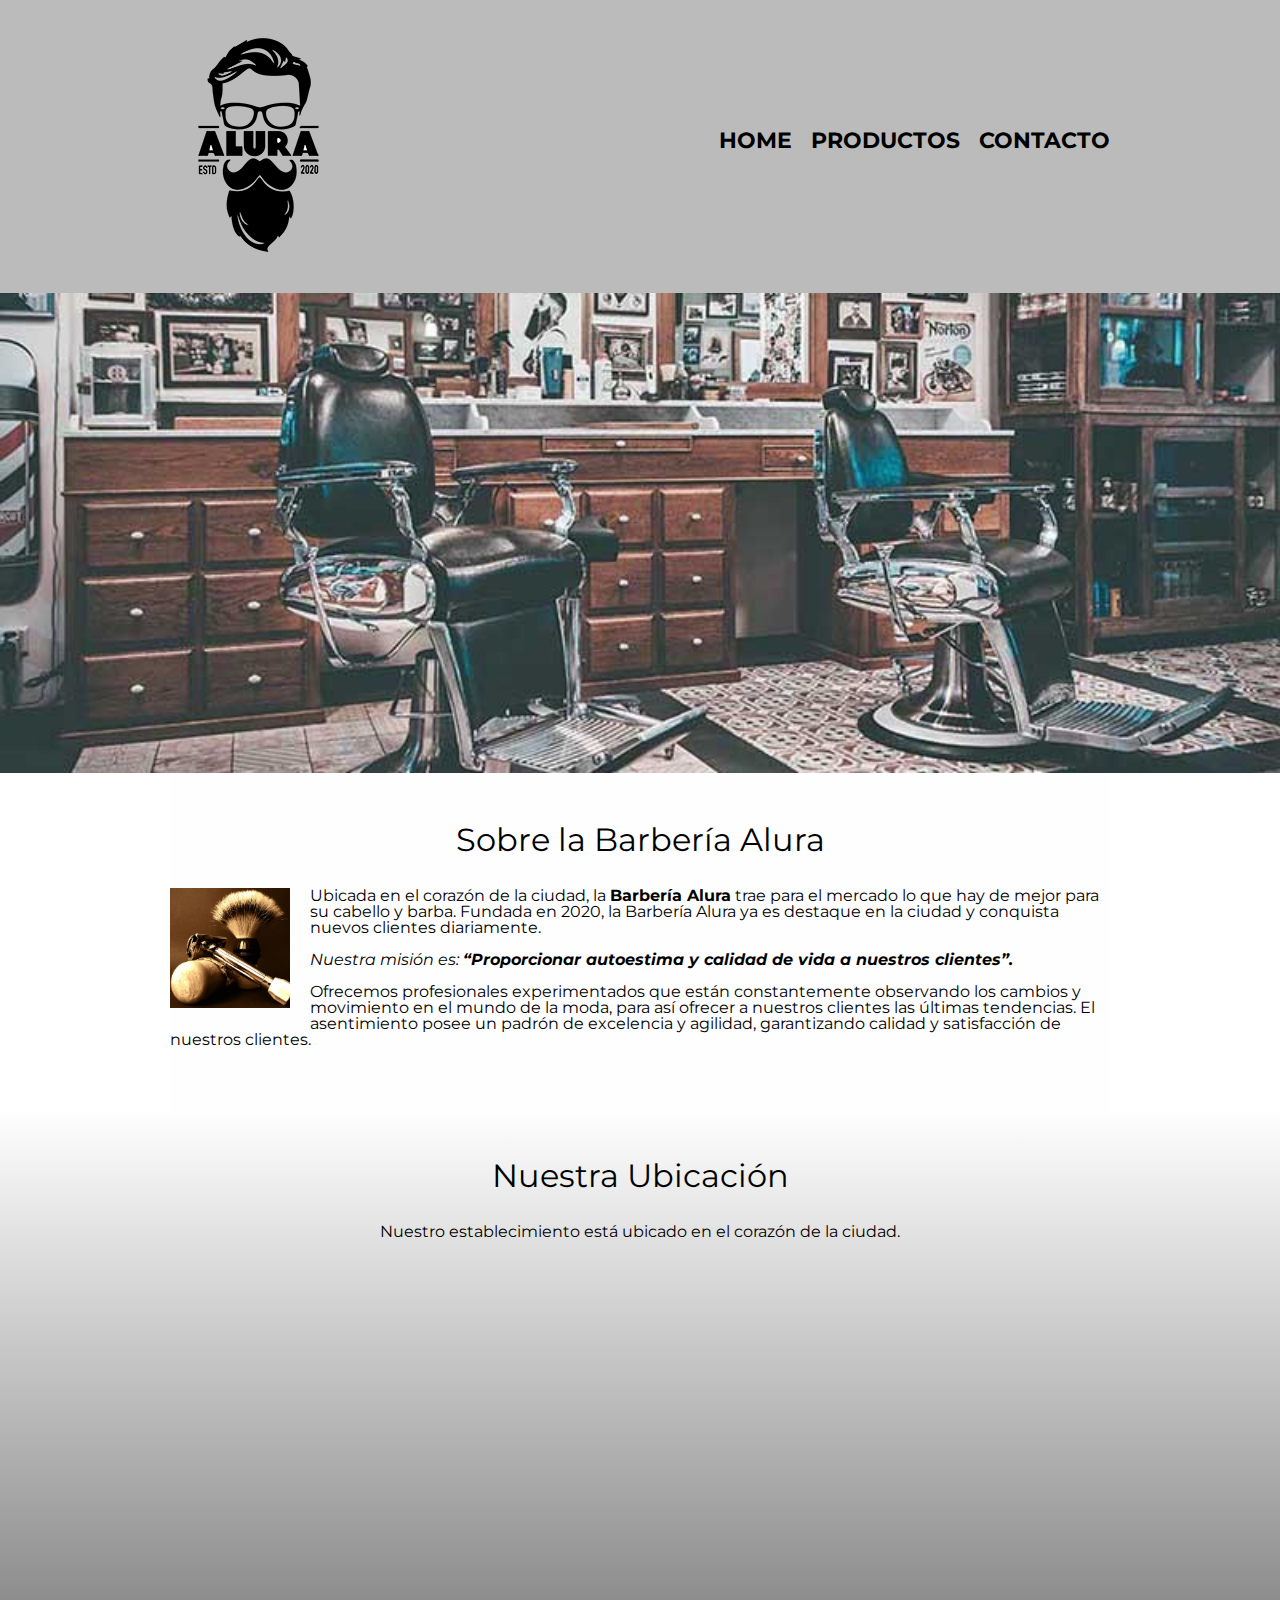
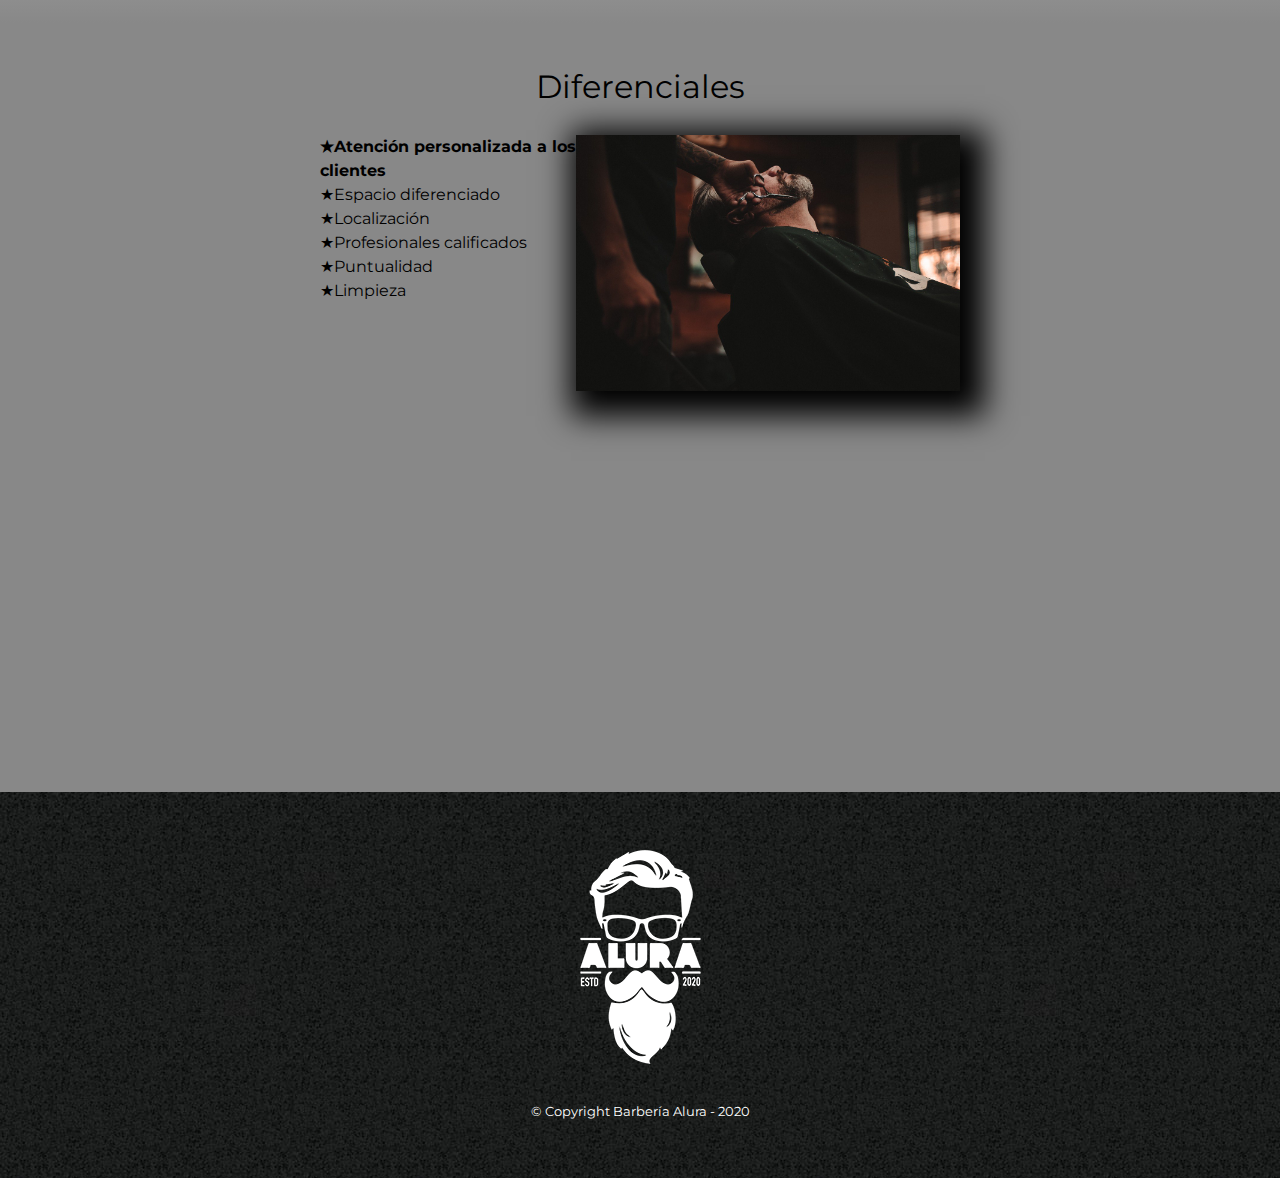
<file: index.html>
<!DOCTYPE html>

<html lang="es">
    <head>   
        <meta charset="UTF-8">
        <meta name="viewport" content="width=device-width"> <!--Diseño responsivo, tamaño V-->
        <title>Barbería Alura</title>
        <link rel="stylesheet" href="reset.css">
        <link rel="stylesheet" href="style.css">
        <link rel="preconnect" href="https://fonts.googleapis.com">
        <link rel="preconnect" href="https://fonts.gstatic.com" crossorigin>
        <link href="https://fonts.googleapis.com/css2?family=Montserrat:ital,wght@0,100..900;1,100..900&display=swap" rel="stylesheet">
    </head>

    <body>
        <header>
            <div class="banner">
                <div class="caja">
                    <h1><img src="imagenes/logo.png"></h1>
                        <nav>
                            <ul>
                                <li><a href="index.html">Home</a></li>
                                <li><a href="productos.html">Productos</a></li>
                                <li><a href="contacto.html">Contacto</a></li>
                            </ul>
                        </nav>
                </div>
            </div>
        </header>

        <img class="banner" src="banner/banner.jpg" alt="Banner Barbería Alura">
       
        <main>
            <section class="principal">
                
                <h2 class="titulo-principal">Sobre la Barbería Alura</h2>

                <img class="utensilios" src="imagenes/utensilios.jpg" alt="Utensilios de un barbero">
    
                <p>Ubicada en el corazón de la ciudad, la <strong>Barbería Alura</strong>  trae para el mercado lo que hay de mejor para su cabello y barba. Fundada en 2020, la Barbería Alura ya es destaque en la ciudad y conquista nuevos clientes diariamente.
                </p>
    
                <p id="mision"><em>Nuestra misión es: <strong>“Proporcionar autoestima y calidad de vida a nuestros clientes”.</strong></em></p>
    
                <p> Ofrecemos profesionales experimentados que están constantemente observando los cambios y movimiento en el mundo de la moda, para así ofrecer a nuestros clientes las últimas tendencias. El asentimiento posee un padrón de excelencia y agilidad, garantizando calidad y satisfacción de nuestros clientes.</p>
    
    
            </section>
            
            <section class="mapa">
                <h3 class="titulo-principal">Nuestra Ubicación</h3>
                <p>Nuestro establecimiento está ubicado en el corazón de la ciudad.</p>

                <div class="mapa-contenido">
                    <iframe src="https://www.google.com/maps/embed?pb=!1m18!1m12!1m3!1d3656.449840047712!2d-46.63683801114501!3d-23.5881948!2m3!1f0!2f0!3f0!3m2!1i1024!2i768!4f13.1!3m3!1m2!1s0x94ce5a2b2ed7f3a1%3A0xab35da2f5ca62674!2sCaelum%20-%20Education%20and%20Innovation!5e0!3m2!1ses-419!2scl!4v1707701194559!5m2!1ses-419!2scl" width="100%" height="300" style="border:0;" allowfullscreen="" loading="lazy" referrerpolicy="no-referrer-when-downgrade"></iframe>
                </div>

               

            </section>


            <section class="diferenciales">

                <h3 class="titulo-principal">Diferenciales</h3>
                
                <div class="contenido-diferenciales">
                    <ul class="lista-diferenciales">
                        <li class="items">Atención personalizada a los clientes</li>
                        <li class="items">Espacio diferenciado</li>
                        <li class="items">Localización</li>
                        <li class="items">Profesionales calificados</li>
                        <li class="items">Puntualidad</li>
                        <li class="items">Limpieza</li>
                    </ul><img src="diferenciales/diferenciales.jpg" class="imagen-diferenciales">
                </div>
                <div class="video">
                    <iframe width="100%" height="315" src="https://www.youtube.com/embed/wcVVXUV0YUY?si=lAnq4sjtQQmDBDkp" title="YouTube video player" frameborder="0" allow="accelerometer; autoplay; clipboard-write; encrypted-media; gyroscope; picture-in-picture; web-share" allowfullscreen></iframe>
                </div>
            </section>

            
            
            

        </main>

        <footer>
            <img src="imagenes/logo-blanco.png">
            <p class="copyright"> &copy Copyright Barbería Alura - 2020</p>
        </footer>

        
    </body>

</html>
</file>
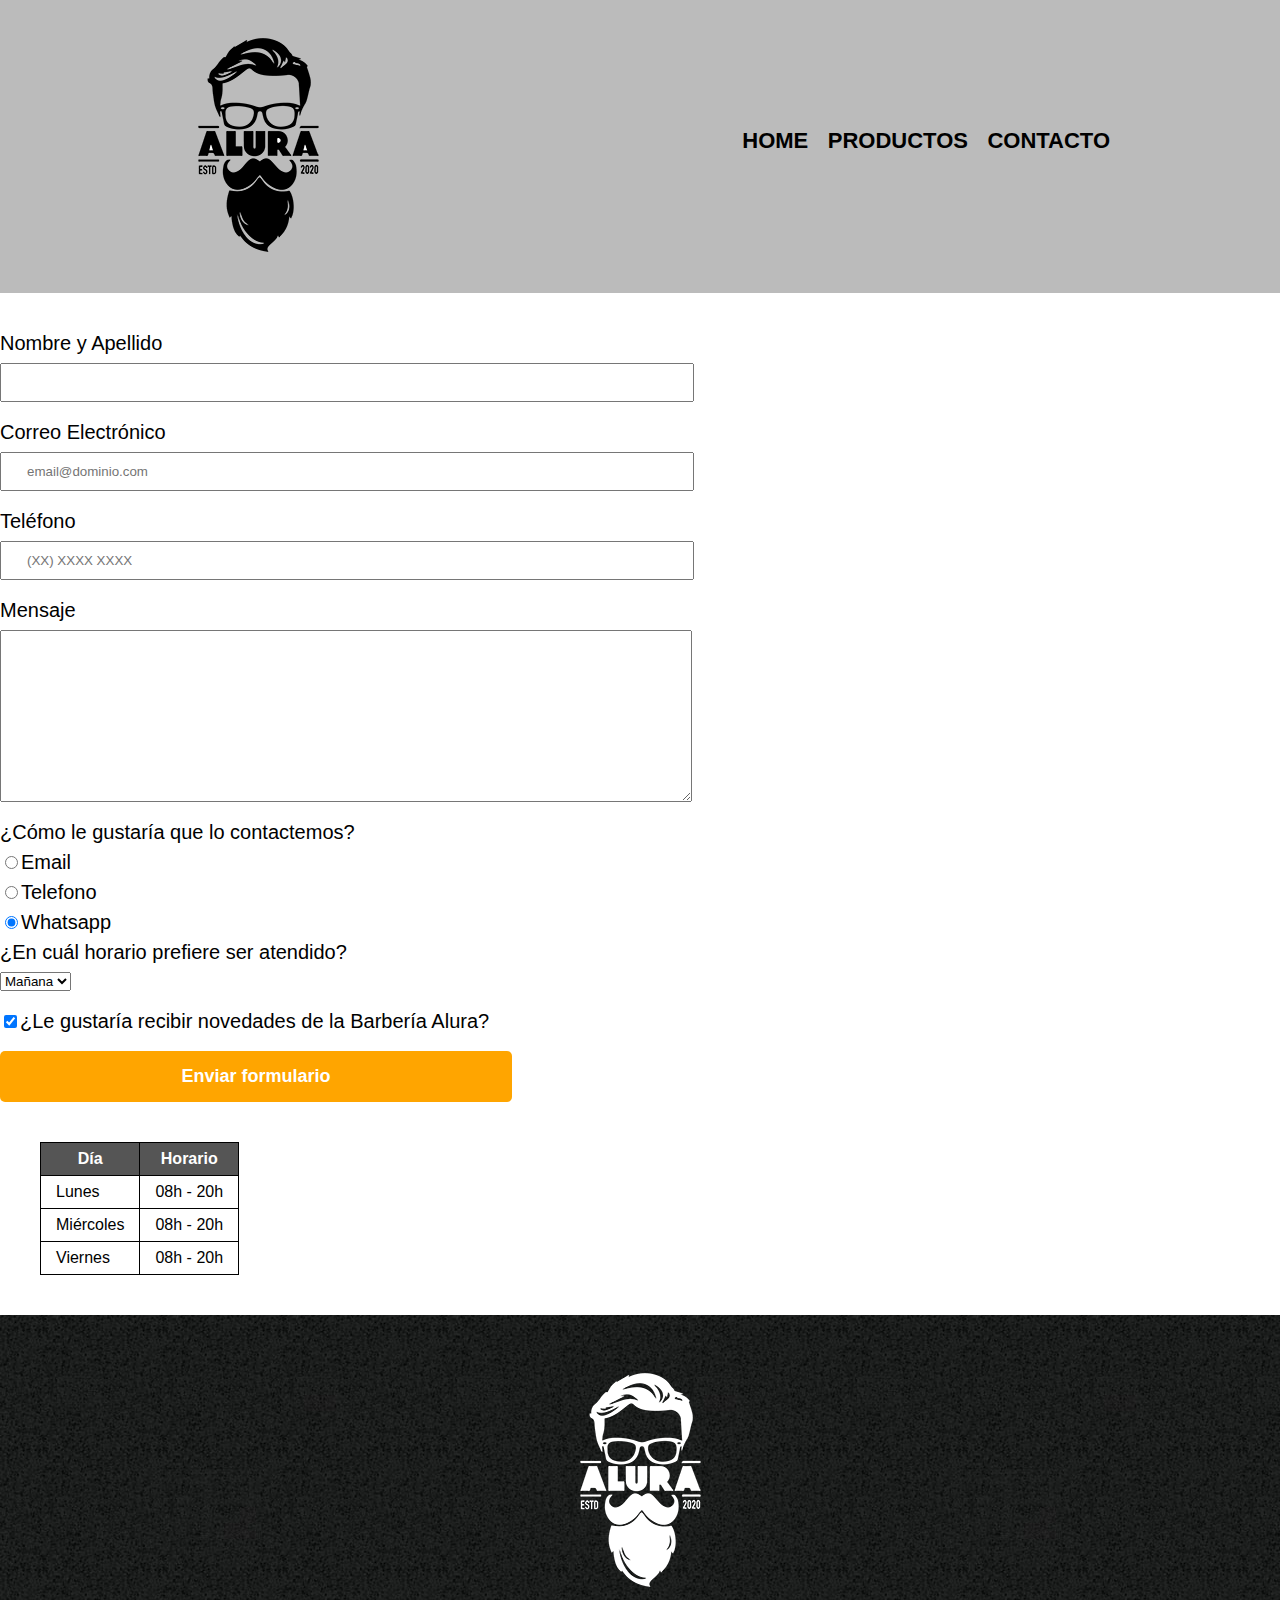
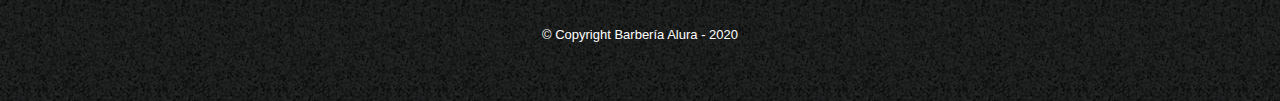
<file: contacto.html>
<!DOCTYPE html>

<html lang="es">
    <head>
        <meta charset="UTF-8">
        <title>Contacto - Barbería Alura</title>
        <link rel="stylesheet" href="reset.css">
        <link rel="stylesheet" href="style.css">
    </head>

    <body>
        <header>
            <div class="caja">
                <h1><img src="imagenes/logo.png" alt="Logo de la Barbería Alura"></h1>
                <nav>
                    <ul>
                        <li><a href="index.html">Home</a></li>
                        <li><a href="productos.html">Productos</a></li>
                        <li><a href="contacto.html">Contacto</a></li>
                    </ul>
                </nav>
            </div>
        </header>

        <main>
            <form>
                <label for="nombreapellido">Nombre y Apellido</label>
                <input type="text" name="" id="nombreapellido" class="input-padron" required>
                
                <label for="correoelectronico">Correo Electrónico</label>
                <input type="email" id="correoelectronico" class="input-padron" required placeholder="email@dominio.com">

                <label for="telefono">Teléfono</label>
                <input type="tel" id="telefono" class="input-padron" required placeholder="(XX) XXXX XXXX">
                
                <label for="mensaje">Mensaje</label>
                <textarea cols="70" rows="10" id="mensaje" class="input-padron" required></textarea>

                <fieldset>
                    <legend>¿Cómo le gustaría que lo contactemos?</legend>

                    <label for="radio-email"><input type="radio" name="contacto" 
                        value="email" id="radio-email">Email</label>
                    

                    <label for="radio-telefono"><input type="radio" name="contacto" 
                        value="telefono" id="radio-telefono">Telefono</label>
                    

                    <label for="radio-whatsapp"><input type="radio" name="contacto"
                         value="whatsapp" id="radio-whatsapp" checked>Whatsapp</label>
                    
                </fieldset>

                <fieldset>
                    <legend>¿En cuál horario prefiere ser atendido?</legend>
                    <select>
                        <option value="">Mañana</option>
                        <option value="">Tarde</option>
                        <option value="">Noche</option>
                    </select>
                </fieldset>

                <label class="checkbox"><input type="checkbox" checked>¿Le gustaría recibir novedades de la Barbería Alura?</label>
                <input type="submit" value="Enviar formulario" class="enviar">
            </form>

            <table>
                <thead>
                    <tr>
                        <th>Día</th>
                        <th>Horario</th>
                    </tr>
                </thead>
                <tbody>
                    <tr>
                        <td>Lunes</td>
                        <td>08h - 20h</td>
                    </tr>
                    <tr>
                        <td>Miércoles</td>
                        <td>08h - 20h</td>
                    </tr>
                    <tr>
                        <td>Viernes</td>
                        <td>08h - 20h</td>
                    </tr>
                </tbody>    
            </table>

        </main>


        <footer>
            <img src="imagenes/logo-blanco.png" alt="Logo de la Barbería Alura">
            <p class="copyright"> &copy Copyright Barbería Alura - 2020</p>
        </footer>

    </body>

</html>
</file>
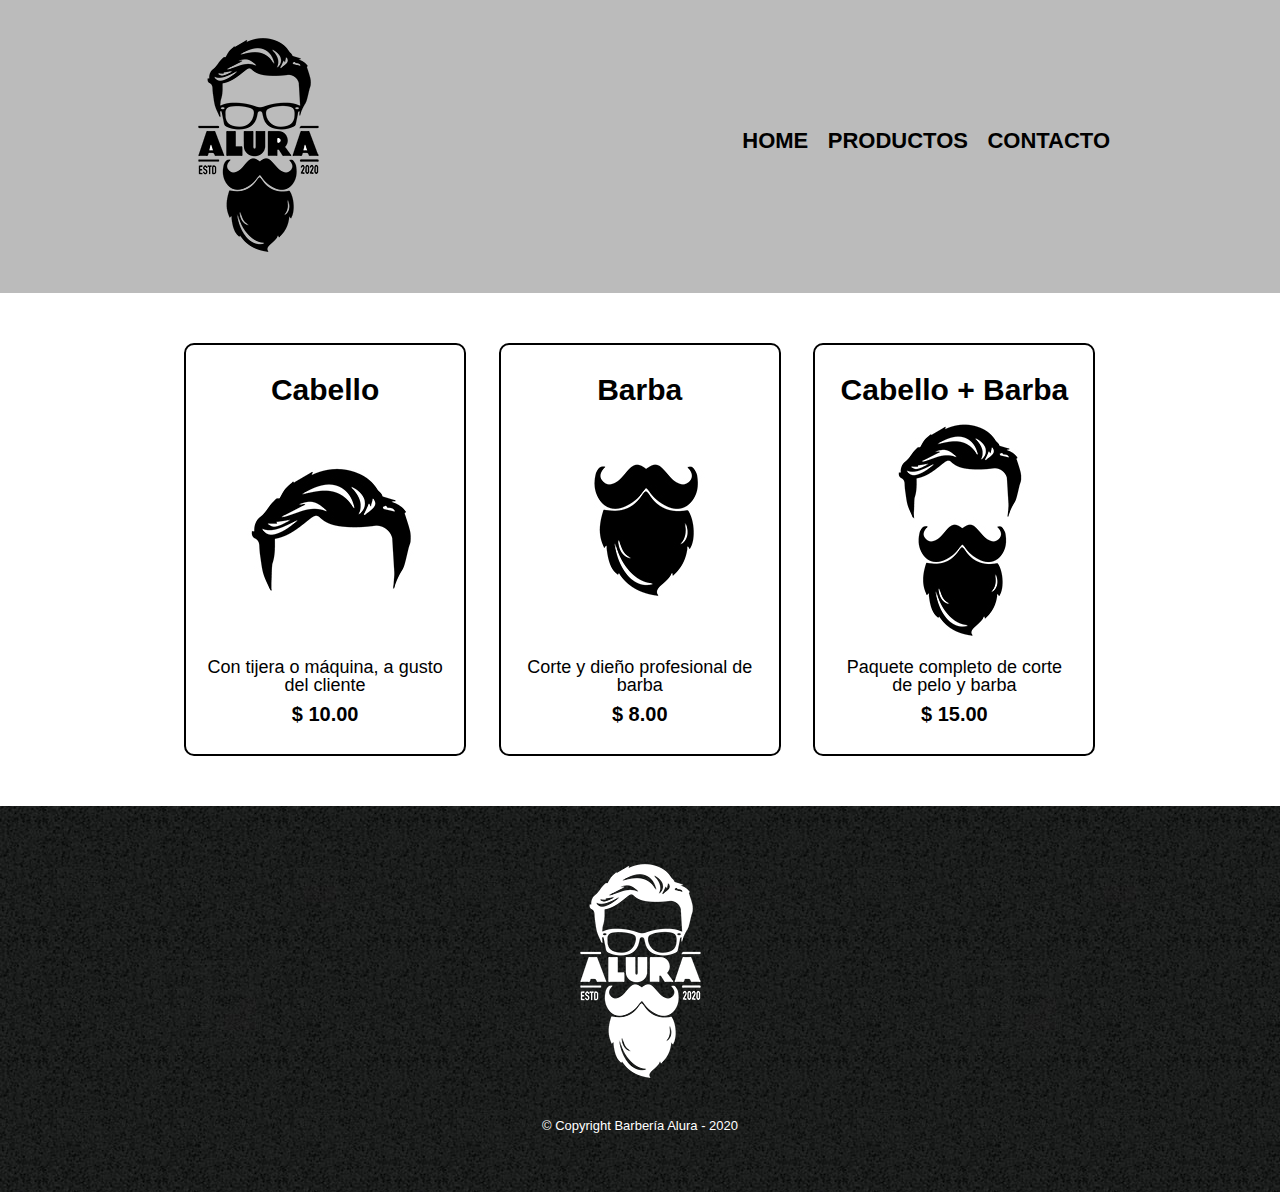
<file: productos.html>
<!DOCTYPE html>

<html lang="es">
    <head>
        <meta charset="UTF-8">
        <title>Productos - Barbería Alura</title>
        <link rel="stylesheet" href="reset.css">
        <link rel="stylesheet" href="style.css">
    </head>

    <body>
        <header>
            <div class="caja">
                <h1><img src="imagenes/logo.png"></h1>
                <nav>
                    <ul>
                        <li><a href="index.html">Home</a></li>
                        <li><a href="productos.html">Productos</a></li>
                        <li><a href="contacto.html">Contacto</a></li>
                    </ul>
                </nav>
            </div>
        </header>

        <main>
            <ul class="productos">
                <li>
                    <h2>Cabello</h2>
                    <img src="imagenes/cabello.jpg">
                    <p class="producto-descripcion">Con tijera o máquina, a gusto del cliente</p>
                    <p class="producto-precio">$ 10.00</p>
                </li>
                <li>
                    <h2>Barba</h2>
                    <img src="imagenes/barba.jpg">
                    <p class="producto-descripcion">Corte y dieño profesional de barba</p>
                    <p class="producto-precio">$ 8.00</p>
                </li>
                <li>
                    <h2>Cabello + Barba</h2>
                    <img src="imagenes/cabello+barba.jpg">
                    <p class="producto-descripcion">Paquete completo de corte de pelo y barba</p>
                    <p class="producto-precio">$ 15.00</p>
                </li>
            </ul>

        </main>

        <footer>
            <img src="imagenes/logo-blanco.png">
            <p class="copyright"> &copy Copyright Barbería Alura - 2020</p>
        </footer>

    </body>

</html>
</file>
<file: style.css>
body{
    font-family: "Montserrat", sans-serif; /* -> Agrega fuente de texto a toda la página*/
}

header{
    background-color: #BBBBBB;
    padding: 20px 0;
}

.caja{
    width: 940px;
    position: relative;
    margin: 0 auto;
}

nav{
    position: absolute;
    top: 110px;
    right: 0;
}

nav li{
    display: inline-block; /* -> Quita el salto de linea por defecto del elemento */
    margin: 0 0 0 15px;
}

nav a{
    text-transform: uppercase;
    color: #000000;
    font-weight: bold;
    font-size: 22px;
    text-decoration: none; /* -> Quita subrayado del texto */
}

nav a:hover{
    color: #c78c19;
    text-decoration: underline; /* -> agrega subrayado */
}

.productos{
    width: 940px;
    margin: 0 auto;
    padding: 50px;
}
/* Cambia el diseño de los bordes y elementos dentro de esta */
.productos li{
    display: inline-block;
    text-align: center;
    width: 30%;
    vertical-align: top;
    margin: 0 1.5%;
    padding: 30px 20px;
    box-sizing: border-box;
    border: 2px solid #000000;
    border-radius: 10px;
}

.productos li:hover{
    border-color: #c78c19;
}

.productos li:active{
    border-color: #088c19;
}

.productos h2{
    font-size: 30px;
    font-weight: bold;
}

.productos li:hover h2{
    font-size: 33px;
}

.producto-descripcion{
    font-size: 18px;
}

.producto-precio{
    font-size: 20px;
    font-weight: bold;
    margin-top: 10px;
}
/* Colocar de Background una imagen */
footer{
    text-align: center;
    background: url(imagenes/bg.jpg);
    padding: 40px;
}

.copyright{
    color: #FFFFFF;
    font-size: 13px;
    margin: 20px;
}

form{
    margin: 40px 0;
}
/* Aplicar estilo a dos elementos distintas al mismo tiempo */
form label, form legend{
    display: block;
    font-size: 20px;
    margin: 0 0 10px;
}

.input-padron{
    display: block;
    margin: 0 0 20px;
    padding: 10px 25px;
    width: 50%;
}
/* Cambia el comportamiento del puntero (mouse) al estar sobre el elemento */
.checkbox{
    margin: 20px 0;
    cursor: pointer;
}
/* Agregar transicion al elemento; duración, escala de aplicación (solo una parte o todo) */
.enviar{
    width: 40%;
    padding: 15px 0;
    font-size: 18px;
    font-weight: bold;
    color: white;
    background: orange;
    border: none;
    border-radius: 5px;
    transition: 1s all;
    cursor: pointer;
}
/* Cambia el comportamiento al tener el mouse encima del elemento y
Agrega efectos a la transicion definida anteriormente */
.enviar:hover{
    background: darkorange;
    transform: scale(1.2);
}

table{
    margin: 40px 40px;
}

thead{
    background: #555555;
    color: white;
    font-weight: bold;
}

td, th{
    border: 1px solid #000000;
    padding: 8px 15px;
}

/* ++++++++++++++++++++++++++++++++++++++++++++++++++ */
/*AQUÍ INICIA CSS PARA HOME*/
/* ++++++++++++++++++++++++++++++++++++++++++++++++++ */

.banner{
    width: 100%;
}

/*SEÑALAR ELEMENTOS ESPECÍFICOS, GRANULARIDAD BAJA

main > p{   -> Aplicar estilo elemento > hijo directo 
    background: red;
}

img + p{   -> Aplicar estilo al primer elemento de la misma jerarquía (Elemento hermano) 
    background: yellow;
}

img ~ p{ -> Aplicar a todos los elementos despues del definido en la misma jerarquía (Elemento hermano)
    background: green;
}

.principal p:not(#mision){ /* Aplicar estilo Excepto a "X" 
    background: orange;
}
*/
.principal{
    padding: 3em 0;
    background: #fefefe;
    width: 940px;
    margin: 0 auto;
}

.titulo-principal{
    text-align: center;
    font-size: 2em; /* -> em: multiplica por 2 el tamaño por defecto del navegador */
    margin: 0 0 1em;
    clear: left; /* -> declara que la imagen con float solo aplica a los titulos */
}



.principal p{
    margin: 0 0 1em; /* -> Margenes; superior, inferior, tamaño */
}

.principal strong{
    font-weight: bold;
}

.principal em{
    font-style: italic;
}

/*Tanto el float:left como el float: right sirven para que el elemento se destaque en la pantalla, la superficie del elemento continúa siendo utilizada y los otros elementos de texto o elementos en línea se posicionan alrededor de él. */
.utensilios{
    width: 120px;
    float: left; /* -> Imagen se ajusta a la izquierda para dejar el texto a su lado */
    margin: 0 20px 20px 0; /* -> Se definen en sentido horario */
}

.mapa{
    padding: 3em 0;
    background: linear-gradient(#FEFEFE, #888888); /* -> Se define gradiente de colores para background, se definen los colores separandolos por una coma. 
    Se puede agregar el angulo anteponiendo "Xdeg," siendo X los grados,
    también se puede agregar el tamaño que ocupará cada color agregandolo despues de definir el color.
    EJ: "orange XX%", donde X representa el tamaño*/
}

.mapa p{
    margin: 0 0 2em;
    text-align: center;
}

.mapa-contenido{
    width: 940px;
    margin: 0 auto;
}

.diferenciales{
    padding: 3em 0;
    background: #888888;
}

.contenido-diferenciales{
    width: 640px;
    margin: 0 auto;
}

.lista-diferenciales{
    width: 40%;
    display: inline-block;
    vertical-align: top;
}

.items{
    line-height: 1.5;
}
/* Se utilizan PSEUDOELEMENTOS para agregar un icono antes del texto */
.items:before{
    content: "\2605";
}

/* PSEUDOCLASE le agrega estilo SOLO al primer declaración de la clase */
.items:first-child{   
    font-weight: bold;
}

.imagen-diferenciales{
    width: 60%;
    transition: 400ms;
    box-shadow: 10px 10px 30px 15px #000000;    /* -> Sombra de la caja; ancho, largo,          blur (difuminación), spread (Ancho u expansión de la sombra), color. Es posible agregar más sombras siguiendo el orden de los elementos. MOZILLA BOXSHADOW GENERATOR para pruebas*/
}

.imagen-diferenciales:hover{
    opacity: 0.3;
}

.video{
    width: 560px;
    margin: 1em auto;
}

/* MEDIAQUERY para estilo visual según la resolución de pantalla */
@media screen and (max-width:480px){    /*Condición de Identificar pantalla de 480px de acnho */
   h1{
    text-align: center;
   }

   nav{
    position: static;
   }
   
    .caja, .principal, .mapa-contenido, .contenido-diferenciales, .video{
    width: auto;
   }

   .lista-diferenciales, .imagen-diferenciales{
    width: 100%;
   }
}
</file>
